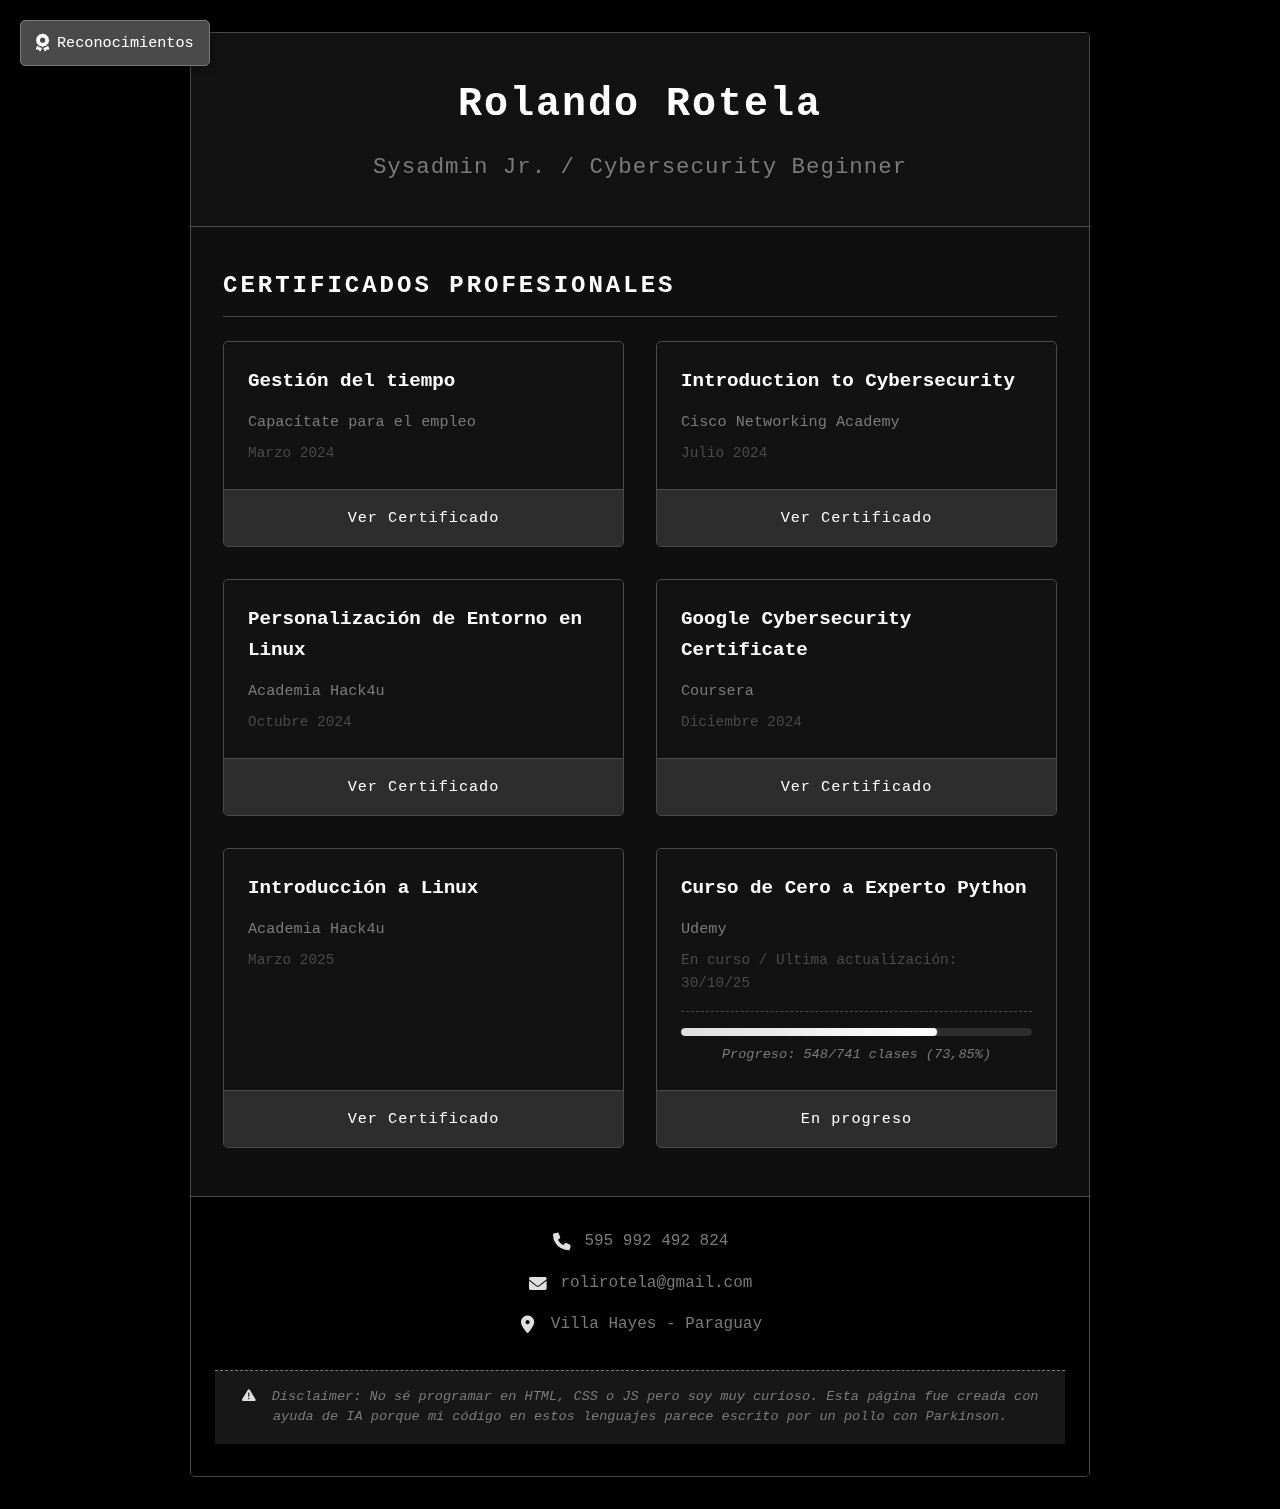
<file: index.html>
<!DOCTYPE html>
<html lang="es">
<head>
    <meta charset="UTF-8">
    <meta name="viewport" content="width=device-width, initial-scale=1.0">
    <title>Certificados | Rolando Rotela</title>
    <link rel="stylesheet" href="style.css">
    <link rel="stylesheet" href="https://cdnjs.cloudflare.com/ajax/libs/font-awesome/6.0.0/css/all.min.css">
</head>
<body>
    <canvas id="matrix"></canvas>
    
    <!-- Botón de reconocimientos fijo -->
    <a href="reconocimientos.html" class="recognition-btn">
        <i class="fas fa-award"></i> Reconocimientos
    </a>
    
    <div class="cv-container">
        <header class="cv-header">
            <h1>Rolando Rotela</h1>
            <h2>Sysadmin Jr. / Cybersecurity Beginner</h2>
        </header>

        <main class="certificates-section">
            <h3 class="section-title">CERTIFICADOS PROFESIONALES</h3>
            
            <div class="certificate-grid">
                <!-- Certificado 1 -->
                <div class="certificate-card">
                    <div class="card-content">
                        <h4>Gestión del tiempo</h4>
                        <div class="institution">Capacítate para el empleo</div>
                        <div class="date">Marzo 2024</div>
                    </div>
                    <a href="certificados/certificado1.pdf" target="_blank" class="view-btn">Ver Certificado</a>
                </div>

                <!-- Certificado 2 -->
                <div class="certificate-card">
                    <div class="card-content">
                        <h4>Introduction to Cybersecurity</h4>
                        <div class="institution">Cisco Networking Academy</div>
                        <div class="date">Julio 2024</div>
                    </div>
                    <a href="certificados/certificado2.pdf" target="_blank" class="view-btn">Ver Certificado</a>
                </div>

                <!-- Certificado 3 -->
                <div class="certificate-card">
                    <div class="card-content">
                        <h4>Personalización de Entorno en Linux</h4>
                        <div class="institution">Academia Hack4u</div>
                        <div class="date">Octubre 2024</div>
                    </div>
                    <a href="certificados/certificado3.pdf" target="_blank" class="view-btn">Ver Certificado</a>
                </div>

                <!-- Certificado 4 -->
                <div class="certificate-card">
                    <div class="card-content">
                        <h4>Google Cybersecurity Certificate</h4>
                        <div class="institution">Coursera</div>
                        <div class="date">Diciembre 2024</div>
                    </div>
                    <a href="certificados/certificado4.pdf" target="_blank" class="view-btn">Ver Certificado</a>
                </div>

                <!-- Certificado 5 -->
                <div class="certificate-card">
                    <div class="card-content">
                        <h4>Introducción a Linux</h4>
                        <div class="institution">Academia Hack4u</div>
                        <div class="date">Marzo 2025</div>
                    </div>
                    <a href="certificados/certificado5.pdf" target="_blank" class="view-btn">Ver Certificado</a>
                </div>

                <!-- Certificado 6 - Python (en curso) -->
                <div class="certificate-card in-progress">
                    <div class="card-content">
                        <h4>Curso de Cero a Experto Python</h4>
                        <div class="institution">Udemy</div>
                        <div class="date">En curso / Ultima actualización: 30/10/25</div>
                        <div class="progress-info">
                            <div class="progress-container">
                                <div class="progress-bar" style="width: 73%"></div>
                            </div>
                            <div class="progress-text">Progreso: 548/741 clases (73,85%)</div>
                        </div>
                    </div>
                    <a href="#" class="view-btn disabled">En progreso</a>
                </div>
            </div>
        </main>

        <footer class="cv-footer">
            <div class="contact-info">
                <span><i class="fas fa-phone icon-contact"></i> 595 992 492 824</span>
                <span><i class="fas fa-envelope icon-contact"></i> rolirotela@gmail.com</span>
                <span><i class="fas fa-map-marker-alt icon-contact"></i>Villa Hayes - Paraguay</span>
            </div>
            
            <div class="disclaimer">
                <p><i class="fas fa-exclamation-triangle"></i> Disclaimer: No sé programar en HTML, CSS o JS pero soy muy curioso. 
                Esta página fue creada con ayuda de IA porque mi código en estos lenguajes parece escrito por un pollo con Parkinson.</p>
            </div>
        </footer>
    </div>
    <script src="script.js"></script>
</body>
</html>
</file>
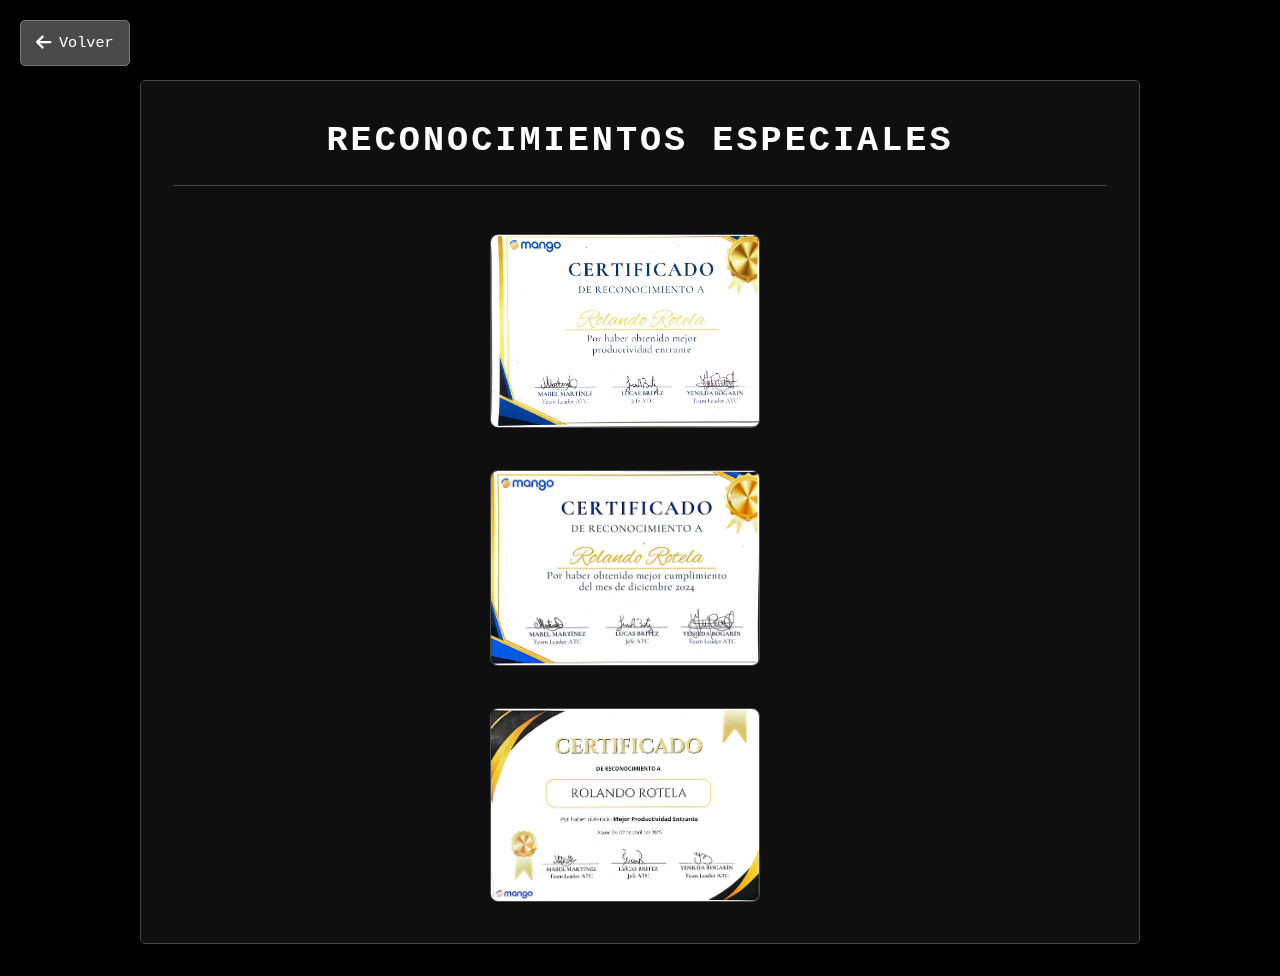
<file: reconocimientos.html>
<!DOCTYPE html>
<html lang="es">
<head>
    <meta charset="UTF-8">
    <meta name="viewport" content="width=device-width, initial-scale=1.0">
    <title>Reconocimientos | Rolando Rotela</title>
    <link rel="stylesheet" href="style.css">
    <link rel="stylesheet" href="https://cdnjs.cloudflare.com/ajax/libs/font-awesome/6.0.0/css/all.min.css">
</head>
<body>
    <canvas id="matrix"></canvas>

    <!-- Botón para volver a la página principal -->
    <a href="index.html" class="back-btn">
        <i class="fas fa-arrow-left"></i> Volver
    </a>

    <div class="recognition-container">
        <h1 class="recognition-title">Reconocimientos Especiales</h1>

        <div class="recognition-column">
            <div class="recognition-image">
                <img src="reconocimientos/reconocimiento1.jpg" alt="Reconocimiento 1">
            </div>
            <div class="recognition-image">
                <img src="reconocimientos/reconocimiento2.jpg" alt="Reconocimiento 2">
            </div>
            <div class="recognition-image">
                <img src="reconocimientos/reconocimiento3.jpg" alt="Reconocimiento 3">
            </div>
        </div>
    </div>

    <!-- Modal para ampliar imagen -->
<div id="modal" class="modal">
    <span class="close-modal">&times;</span>
    <img class="modal-content" id="modal-img">
</div>
    
    <script src="script.js"></script>
</body>
</html>
</file>
<file: style.css>
/* Estilos generales - Paleta monocromática */
:root {
    --black: #000000;
    --dark-gray: #121212;
    --medium-gray: #2d2d2d;
    --light-gray: #4a4a4a;
    --lighter-gray: #7a7a7a;
    --lightest-gray: #e0e0e0;
    --white: #ffffff;
}

* {
    box-sizing: border-box;
    margin: 0;
    padding: 0;
}

body {
    font-family: 'Courier New', monospace;
    line-height: 1.6;
    color: var(--lightest-gray);
    margin: 0;
    padding: 0;
    overflow-x: hidden;
    background-color: var(--black);
}

#matrix {
    position: fixed;
    top: 0;
    left: 0;
    width: 100%;
    height: 100%;
    z-index: -1;
    opacity: 0.8;
}

.cv-container {
    max-width: 900px;
    margin: 2rem auto;
    background-color: rgba(18, 18, 18, 0.85);
    box-shadow: 0 0 25px rgba(0, 0, 0, 0.5);
    border-radius: 5px;
    overflow: hidden;
    position: relative;
    border: 1px solid var(--light-gray);
}

/* Encabezado */
.cv-header {
    padding: 2.5rem;
    text-align: center;
    background-color: var(--dark-gray);
    color: var(--white);
    border-bottom: 1px solid var(--light-gray);
}

.cv-header h1 {
    font-size: 2.5rem;
    margin: 0;
    color: var(--white);
    font-weight: 700;
    letter-spacing: 2px;
}

.cv-header h2 {
    font-size: 1.4rem;
    font-weight: 300;
    margin: 0.8rem 0 0;
    color: var(--lighter-gray);
    letter-spacing: 1px;
}

/* Botón de reconocimientos */
.recognition-btn {
    position: fixed;
    top: 20px;
    left: 20px;
    z-index: 1000;
    background-color: var(--light-gray);
    color: var(--white);
    padding: 10px 15px;
    border-radius: 5px;
    text-decoration: none;
    border: 1px solid var(--lighter-gray);
    font-size: 0.95rem;
    display: flex;
    align-items: center;
    gap: 8px;
    box-shadow: 0 0 10px rgba(0, 0, 0, 0.5);
    transition: all 0.3s ease;
}

.recognition-btn:hover {
    background-color: var(--medium-gray);
    transform: translateY(-2px);
    box-shadow: 0 5px 15px rgba(0, 0, 0, 0.6);
}

.recognition-btn i {
    font-size: 1.1rem;
}

/* Sección de certificados */
.section-title {
    font-size: 1.5rem;
    color: var(--white);
    margin: 2.5rem 2rem 1.5rem;
    padding-bottom: 0.7rem;
    border-bottom: 1px solid var(--light-gray);
    font-weight: 600;
    text-transform: uppercase;
    letter-spacing: 3px;
}

.certificate-grid {
    display: grid;
    grid-template-columns: repeat(auto-fill, minmax(280px, 1fr));
    gap: 2rem;
    padding: 0 2rem 3rem;
}

/* Tarjetas de certificados */
.certificate-card {
    border: 1px solid var(--light-gray);
    border-radius: 5px;
    display: flex;
    flex-direction: column;
    height: 100%;
    background-color: var(--dark-gray);
    transition: all 0.3s ease;
    overflow: hidden;
}

.certificate-card:hover {
    transform: translateY(-5px);
    box-shadow: 0 5px 15px rgba(255, 255, 255, 0.1);
    border-color: var(--lighter-gray);
}

.card-content {
    padding: 1.5rem;
    flex-grow: 1;
}

.certificate-card h4 {
    font-size: 1.2rem;
    margin: 0 0 0.8rem;
    color: var(--white);
    font-weight: 600;
}

.institution {
    font-size: 0.95rem;
    color: var(--lighter-gray);
    margin-bottom: 0.5rem;
    font-weight: 500;
}

.date {
    font-size: 0.9rem;
    color: var(--light-gray);
}

/* Estilos para la barra de progreso */
.progress-info {
    margin-top: 1rem;
    padding-top: 1rem;
    border-top: 1px dashed var(--light-gray);
}

.progress-container {
    width: 100%;
    height: 8px;
    background-color: var(--medium-gray);
    border-radius: 4px;
    overflow: hidden;
    margin-bottom: 0.5rem;
}

.progress-bar {
    height: 100%;
    border-radius: 4px;
    background: linear-gradient(90deg, var(--lightest-gray), var(--white));
    transition: width 0.5s ease-out;
    box-shadow: 0 0 5px rgba(255, 255, 255, 0.3);
}

.progress-text {
    font-size: 0.85rem;
    color: var(--lighter-gray);
    text-align: center;
    font-style: italic;
}

/* Botón */
.view-btn {
    display: block;
    text-align: center;
    background-color: var(--medium-gray);
    color: var(--white);
    padding: 1rem;
    margin-top: auto;
    text-decoration: none;
    border: none;
    font-weight: 500;
    transition: all 0.3s ease;
    font-size: 0.95rem;
    letter-spacing: 1px;
    border-top: 1px solid var(--light-gray);
}

.view-btn:hover {
    background-color: var(--light-gray);
    color: var(--white);
}

/* Estilo para la página de reconocimientos */
.recognition-container {
    max-width: 1000px;
    margin: 5rem auto 2rem;
    padding: 2rem;
    background-color: rgba(18, 18, 18, 0.85);
    border-radius: 5px;
    box-shadow: 0 0 25px rgba(0, 0, 0, 0.5);
    border: 1px solid var(--light-gray);
}

.recognition-title {
    text-align: center;
    color: var(--white);
    font-size: 2.2rem;
    margin-bottom: 3rem;
    text-transform: uppercase;
    letter-spacing: 3px;
    border-bottom: 1px solid var(--light-gray);
    padding-bottom: 1rem;
}

.recognition-grid {
    display: flex;
    justify-content: center;
    flex-wrap: wrap;
    gap: 3rem;
}

.recognition-item {
    width: 300px;
    height: 400px;
    position: relative;
    perspective: 1000px;
}

.recognition-card {
    width: 100%;
    height: 100%;
    position: relative;
    transform-style: preserve-3d;
    transition: transform 0.8s ease;
    background-color: var(--dark-gray);
    border: 1px solid var(--light-gray);
    border-radius: 5px;
    box-shadow: 0 5px 15px rgba(0, 0, 0, 0.3);
    overflow: hidden;
    animation: float 6s ease-in-out infinite;
}

@keyframes float {
    0% {
        transform: translateY(0px);
    }
    50% {
        transform: translateY(-10px);
    }
    100% {
        transform: translateY(0px);
    }
}

.recognition-item:nth-child(2) .recognition-card {
    animation-delay: 1s;
}

.recognition-item:nth-child(3) .recognition-card {
    animation-delay: 2s;
}

.recognition-card img {
    width: 100%;
    height: 100%;
    object-fit: cover;
    border-radius: 4px;
    transition: transform 0.3s ease;
}

.recognition-card:hover {
    transform: scale(1.05);
    box-shadow: 0 10px 25px rgba(255, 255, 255, 0.1);
    z-index: 10;
}

.back-btn {
    position: fixed;
    top: 20px;
    left: 20px;
    z-index: 1000;
    background-color: var(--light-gray);
    color: var(--white);
    padding: 10px 15px;
    border-radius: 5px;
    text-decoration: none;
    border: 1px solid var(--lighter-gray);
    font-size: 0.95rem;
    display: flex;
    align-items: center;
    gap: 8px;
    box-shadow: 0 0 10px rgba(0, 0, 0, 0.5);
    transition: all 0.3s ease;
}

.back-btn:hover {
    background-color: var(--medium-gray);
    transform: translateY(-2px);
    box-shadow: 0 5px 15px rgba(0, 0, 0, 0.6);
}

.back-btn i {
    font-size: 1.1rem;
}

/* Pie de página */
.cv-footer {
    background-color: var(--black);
    color: var(--lighter-gray);
    padding: 2rem 1.5rem;
    text-align: center;
    border-top: 1px solid var(--light-gray);
}

.contact-info {
    font-size: 1rem;
}

.contact-info span {
    display: flex;
    align-items: center;
    justify-content: center;
    margin-bottom: 1rem;
    gap: 0.8rem;
}

.icon-contact {
    color: var(--lightest-gray);
    font-size: 1.1rem;
    width: 20px;
    text-align: center;
}

/* Disclaimer */
.disclaimer {
    margin-top: 2rem;
    padding: 1rem;
    background-color: rgba(45, 45, 45, 0.5);
    border-top: 1px dashed var(--lighter-gray);
    font-size: 0.85rem;
    color: var(--lighter-gray);
    text-align: center;
    font-style: italic;
}

.disclaimer i {
    color: var(--lightest-gray);
    margin-right: 0.5rem;
}

.disclaimer p {
    margin: 0;
    line-height: 1.5;
}

/* Responsive */
@media (max-width: 768px) {
    .certificate-grid {
        grid-template-columns: 1fr;
        padding: 0 1.5rem 2rem;
        gap: 1.5rem;
    }
    
    .section-title {
        margin: 2rem 1.5rem 1rem;
        font-size: 1.3rem;
    }
    
    .cv-header h1 {
        font-size: 2rem;
    }
    
    .cv-header h2 {
        font-size: 1.1rem;
    }
    
    .cv-header {
        padding: 2rem 1.5rem;
        margin-top: 2.5rem;
    }
    
    .recognition-btn {
        top: 10px;
        left: 50%;
        transform: translateX(-50%);
        font-size: 0.9rem;
        padding: 8px 12px;
    }
    
    .recognition-btn:hover {
        transform: translateX(-50%) translateY(-2px);
    }
    
    .contact-info span {
        justify-content: flex-start;
        margin-left: 2rem;
    }
    
    .disclaimer {
        font-size: 0.8rem;
        padding: 1rem 0.5rem;
    }
    
    .recognition-grid {
        flex-direction: column;
        align-items: center;
        gap: 2rem;
    }
    
    .recognition-item {
        width: 90%;
        height: 350px;
    }
    
    .recognition-title {
        font-size: 1.8rem;
        margin-bottom: 2rem;
    }
}

@media (max-width: 480px) {
    .cv-container {
        margin: 1rem;
    }
    
    .cv-header h1 {
        font-size: 1.8rem;
    }
    
    .cv-header {
        margin-top: 3rem;
    }
    
    .section-title {
        font-size: 1.2rem;
    }
    
    .certificate-card h4 {
        font-size: 1.1rem;
    }
    
    .contact-info span {
        margin-left: 0;
        font-size: 0.9rem;
    }
    
    .recognition-item {
        height: 300px;
    }
    
    .recognition-btn {
        padding: 6px 10px;
        font-size: 0.85rem;
    }
}

/* Media queries para el botón Volver */
@media (max-width: 768px) {
    .back-btn {
        top: 10px;
        left: 50%;
        transform: translateX(-50%);
        font-size: 0.9rem;
        padding: 8px 12px;
    }
    
    .back-btn:hover {
        transform: translateX(-50%) translateY(-2px);
    }
    
    .recognition-container {
        margin-top: 3.5rem;
    }
}

@media (max-width: 480px) {
    .back-btn {
        padding: 6px 10px;
        font-size: 0.85rem;
    }
}

.recognition-column {
    display: flex;
    flex-direction: column;
    gap: 2rem;
    align-items: center;
}

.recognition-image img {
    width: 300px;
    max-width: 90%;
    height: auto;
    border-radius: 8px;
    transition: transform 0.3s ease, box-shadow 0.3s ease;
    cursor: pointer;
    border: 1px solid var(--light-gray);
}

.recognition-image img:hover {
    transform: scale(1.03);
    box-shadow: 0 10px 25px rgba(255, 255, 255, 0.1);
}

.modal {
    display: none;
    position: fixed;
    z-index: 10000;
    left: 0;
    top: 0;
    width: 100%;
    height: 100%;
    overflow: auto;
    background-color: rgba(0,0,0,0.9);
}

.modal-content {
    margin: 5% auto;
    display: block;
    width: 90%;
    max-width: 700px;
    border: 2px solid var(--lighter-gray);
    border-radius: 8px;
}
</file>
